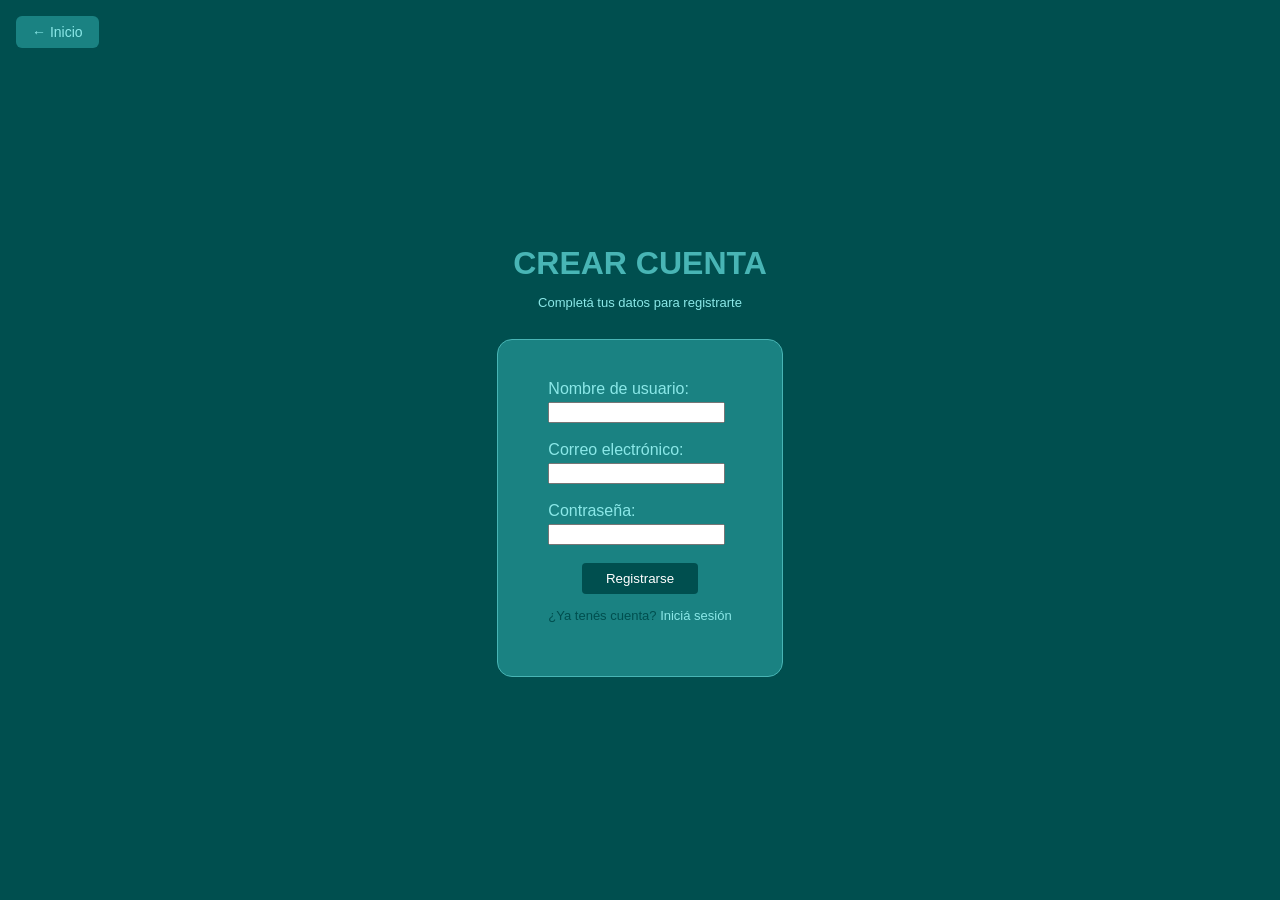
<file: crearCuenta.html>
<!DOCTYPE html>
<html lang="es">
<head>
    <meta charset="UTF-8">
    <meta name="viewport" content="width=device-width, initial-scale=1.0">
    <title>Registro de Usuario</title>
</head>
<body style="
    display: flex;
    flex-direction: column;
    align-items: center;
    justify-content: center;
    min-height: 100vh;
    margin: 0;
    background-color: #004F4F;
    font-family: sans-serif;
">

    <a href="#" style="
        position: fixed;
        top: 16px;
        left: 16px;
        background-color: #1A8282;
        color: #8BE8E8;
        text-decoration: none;
        border: none;
        border-radius: 6px;
        padding: 8px 16px;
        font-size: 14px;
        cursor: pointer;
        display: flex;
        align-items: center;
        gap: 6px;
    ">&#8592; Inicio</a>

    <div style="
        text-align: center;
        margin-bottom: 16px;">
        <h1 style="text-transform: uppercase; color: #48B5B5; margin-bottom: 4px;">Crear cuenta</h1>
        <p style="font-size: 13px; color: #8BE8E8;">Completá tus datos para registrarte</p>
    </div>

    <div style="
        border: 1px solid #48B5B5;
        padding: 40px 50px;
        border-radius: 15px;
        background-color: #1A8282;
    ">

        <form action="#" method="POST">

            <label for="username" style="display: block; color: #8BE8E8; margin-bottom: 4px;">Nombre de usuario:</label>
            <input type="text" id="username" name="username" required><br><br>

            <label for="email" style="display: block; color: #8BE8E8; margin-bottom: 4px;">Correo electrónico:</label>
            <input type="email" id="email" name="email" required><br><br>

            <label for="password" style="display: block; color: #8BE8E8; margin-bottom: 4px;">Contraseña:</label>
            <input type="password" id="password" name="password" required><br><br>

            <div style="
                text-align: center;">
                <button type="submit" style="background-color: #004F4F; color: white; border: none; border-radius: 4px; padding: 8px 24px; cursor: pointer;">Registrarse</button>
            </div>

        </form>

        <p style="text-align: center;
            margin-top: 14px;
            font-size: 13px;">
            <span style="color: #004F4F;">¿Ya tenés cuenta?</span>
            <a href="iniciarSesion.html" style="color: #8BE8E8; text-decoration: none;">Iniciá sesión</a>
        </p>

    </div>

</body>
</html>
</file>
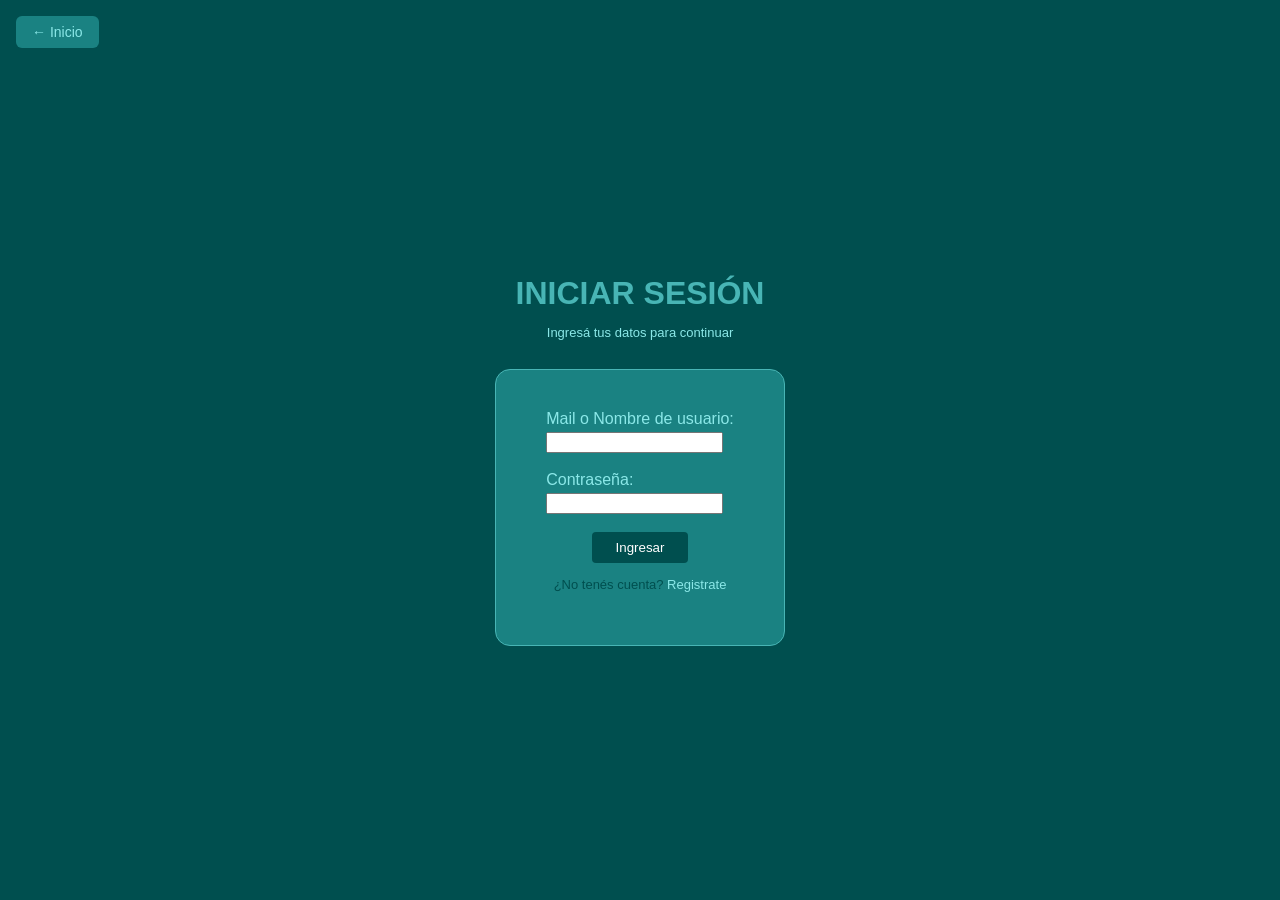
<file: iniciarSesion.html>
<!DOCTYPE html>
<html lang="es">
<head>
    <meta charset="UTF-8">
    <meta name="viewport" content="width=device-width, initial-scale=1.0">
    <title>Inicio de Sesión</title>
</head>
<body style="
    display: flex;
    flex-direction: column;
    align-items: center;
    justify-content: center;
    min-height: 100vh;
    margin: 0;
    background-color: #004F4F;
    font-family: sans-serif;
">

    <a href="#" style="
        position: fixed;
        top: 16px;
        left: 16px;
        background-color: #1A8282;
        color: #8BE8E8;
        text-decoration: none;
        border: none;
        border-radius: 6px;
        padding: 8px 16px;
        font-size: 14px;
        cursor: pointer;
        display: flex;
        align-items: center;
        gap: 6px;
    ">&#8592; Inicio</a>

    <div style="
        text-align: center;
        margin-bottom: 16px;">
        <h1 style="text-transform: uppercase; color: #48B5B5; margin-bottom: 4px;">Iniciar sesión</h1>
        <p style="font-size: 13px; color: #8BE8E8;">Ingresá tus datos para continuar</p>
    </div>

    <div style="
        border: 1px solid #48B5B5;
        padding: 40px 50px;
        border-radius: 15px;
        background-color: #1A8282;
    ">

        <form action="#" method="POST">

            <label for="identifier" style="display: block; color: #8BE8E8; margin-bottom: 4px;">Mail o Nombre de usuario:</label>
            <input type="text" id="identifier" name="identifier" required><br><br>

            <label for="password" style="display: block; color: #8BE8E8; margin-bottom: 4px;">Contraseña:</label>
            <input type="password" id="password" name="password" required><br><br>

            <div style="
                text-align: center;">
                <button type="submit" style="background-color: #004F4F; color: white; border: none; border-radius: 4px; padding: 8px 24px; cursor: pointer;">Ingresar</button>
            </div>

        </form>

        <p style="
            text-align: center;
            margin-top: 14px;
            font-size: 13px;">
            <span style="color: #004F4F;">¿No tenés cuenta?</span>
            <a href="crearCuenta.html" style="color: #8BE8E8; text-decoration: none;">Registrate</a>
        </p>

    </div>

</body>
</html>
</file>
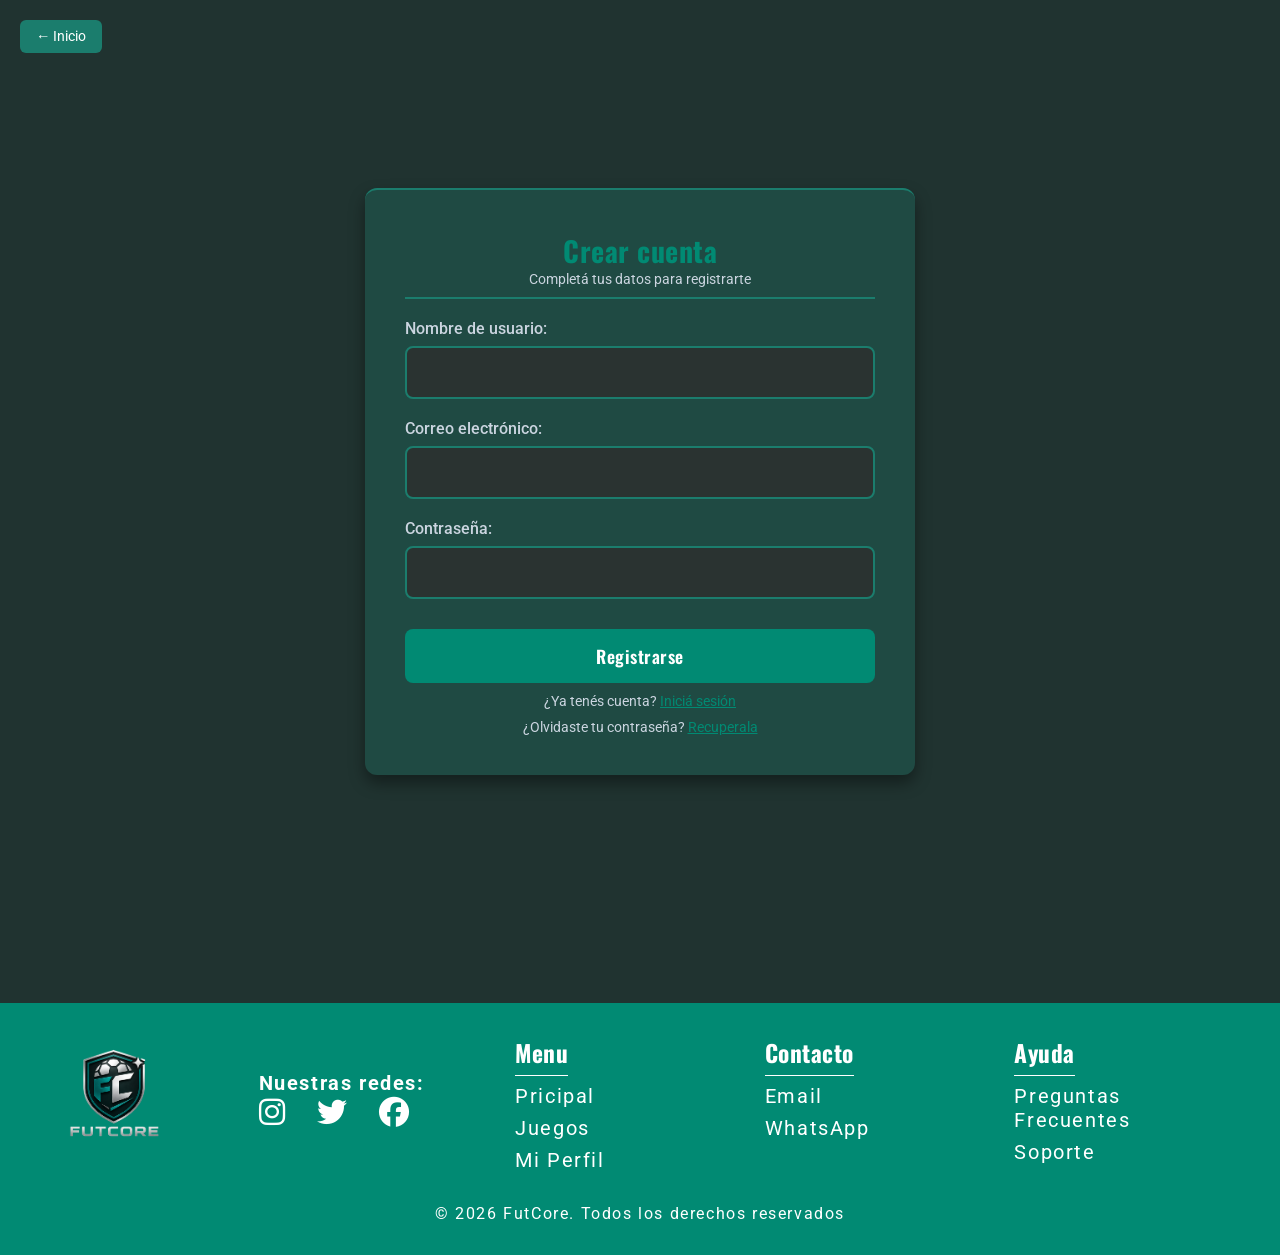
<file: Crear_cuenta/crearCuenta.html>
<!DOCTYPE html>
<html lang="es">

<head>
    <meta charset="UTF-8">
    <meta name="viewport" content="width=device-width, initial-scale=1.0">
    <title>Fut Core - Crear Cuenta</title>
    <link rel="stylesheet" href="../Css/style-perfil.css">
    <link rel="stylesheet" href="../Css/style-login.css">
    <link rel="preconnect" href="https://fonts.googleapis.com">
    <link rel="preconnect" href="https://fonts.gstatic.com" crossorigin>
    <link
        href="https://fonts.googleapis.com/css2?family=Oswald:wght@500;700&family=Roboto:wght@400;500;700&display=swap"
        rel="stylesheet">
    <link rel="stylesheet" href="https://cdnjs.cloudflare.com/ajax/libs/font-awesome/6.5.0/css/all.min.css">
    <link rel="shortcut icon" href="../img/Logo/logo-favicon.png" type="image/x-icon">
</head>

<body class="fondo-principal texto-blanco caja-flexible flex-columna alinear-centro justificar-centro"
    style="min-height: 100vh;">

    <!-- Boton volver -->
    <a href="../index.html" class="enlace-volver">&#8592; Inicio</a>

    <main class="contenedor relleno-20 caja-flexible justificar-centro alinear-centro">

        <div class="fondo-oscuro radio-grande sombra borde-sup-azulado contenedor-formulario">

            <div class="texto-centrado margen-abajo-20 relleno-abajo-10 borde-inf-azulado">
                <h1 class="texto-muy-grande texto-esmeralda">Crear cuenta</h1>
                <p class="texto-secundario texto-chico">Completá tus datos para registrarte</p>
            </div>

            <form action="#" method="POST" class="caja-flexible flex-columna">

                <div>
                    <label for="username" class="label-formulario">Nombre de usuario:</label>
                    <input type="text" id="username" name="username" class="input-formulario" required>
                </div>

                <div>
                    <label for="email" class="label-formulario">Correo electrónico:</label>
                    <input type="email" id="email" name="email" class="input-formulario" required>
                </div>

                <div>
                    <label for="password" class="label-formulario">Contraseña:</label>
                    <input type="password" id="password" name="password" class="input-formulario" required>
                </div>

                <button type="submit" class="boton boton-esmeralda ancho-100 margen-arriba-10">Registrarse</button>

            </form>

            <p class="texto-centrado texto-chico margen-arriba-10">
                <span class="texto-secundario">¿Ya tenés cuenta?</span>
                <a href="../Inicio_sesion/iniciarSesion.html" class="texto-esmeralda">Iniciá sesión</a>
            </p>

            <p class="texto-centrado texto-chico margen-arriba-10">
                <span class="texto-secundario">¿Olvidaste tu contraseña?</span>
                <a href="../Inicio_sesion/recuperar.html" class="texto-esmeralda">Recuperala</a>
            </p>

        </div>

    </main>

    <footer>
        <div class="cotenedor-footer">
            <div class="contenedor-logo">
                <img src="/img/Logo/Logo-Fotter.png" alt="logo-Footer" class="logo-footer">
                <div class="contenedor-redes">
                    <h4>Nuestras redes:</h4>
                    <a href=""><i class="fa-brands fa-instagram"></i></a>
                    <a href=""><i class="fa-brands fa-twitter"></i></a>
                    <a href=""><i class="fa-brands fa-facebook"></i></a>
                </div>
            </div>

            <section class="footer-seccion">
                <h3>Menu</h3>
                <ul>
                    <li><a href="#">Pricipal</a></li>
                    <li><a href="#">Juegos</a></li>
                    <li><a href="/Futbol11/Perfil/perfil.html">Mi Perfil</a></li>
                </ul>
            </section>

            <section class="footer-seccion">
                <h3>Contacto</h3>
                <ul>
                    <li><a href=""> Email</a></li>
                    <li><a href="">WhatsApp</a></li>
                </ul>
            </section>

            <section class="footer-seccion">
                <h3>Ayuda</h3>
                <ul>
                    <li><a href="">Preguntas Frecuentes</a></li>
                    <li><a href="">Soporte</a></li>
                </ul>
            </section>



        </div>


        <p class="footer-copy">© 2026 FutCore. Todos los derechos reservados</p>
    </footer>

</body>

</html>
</file>
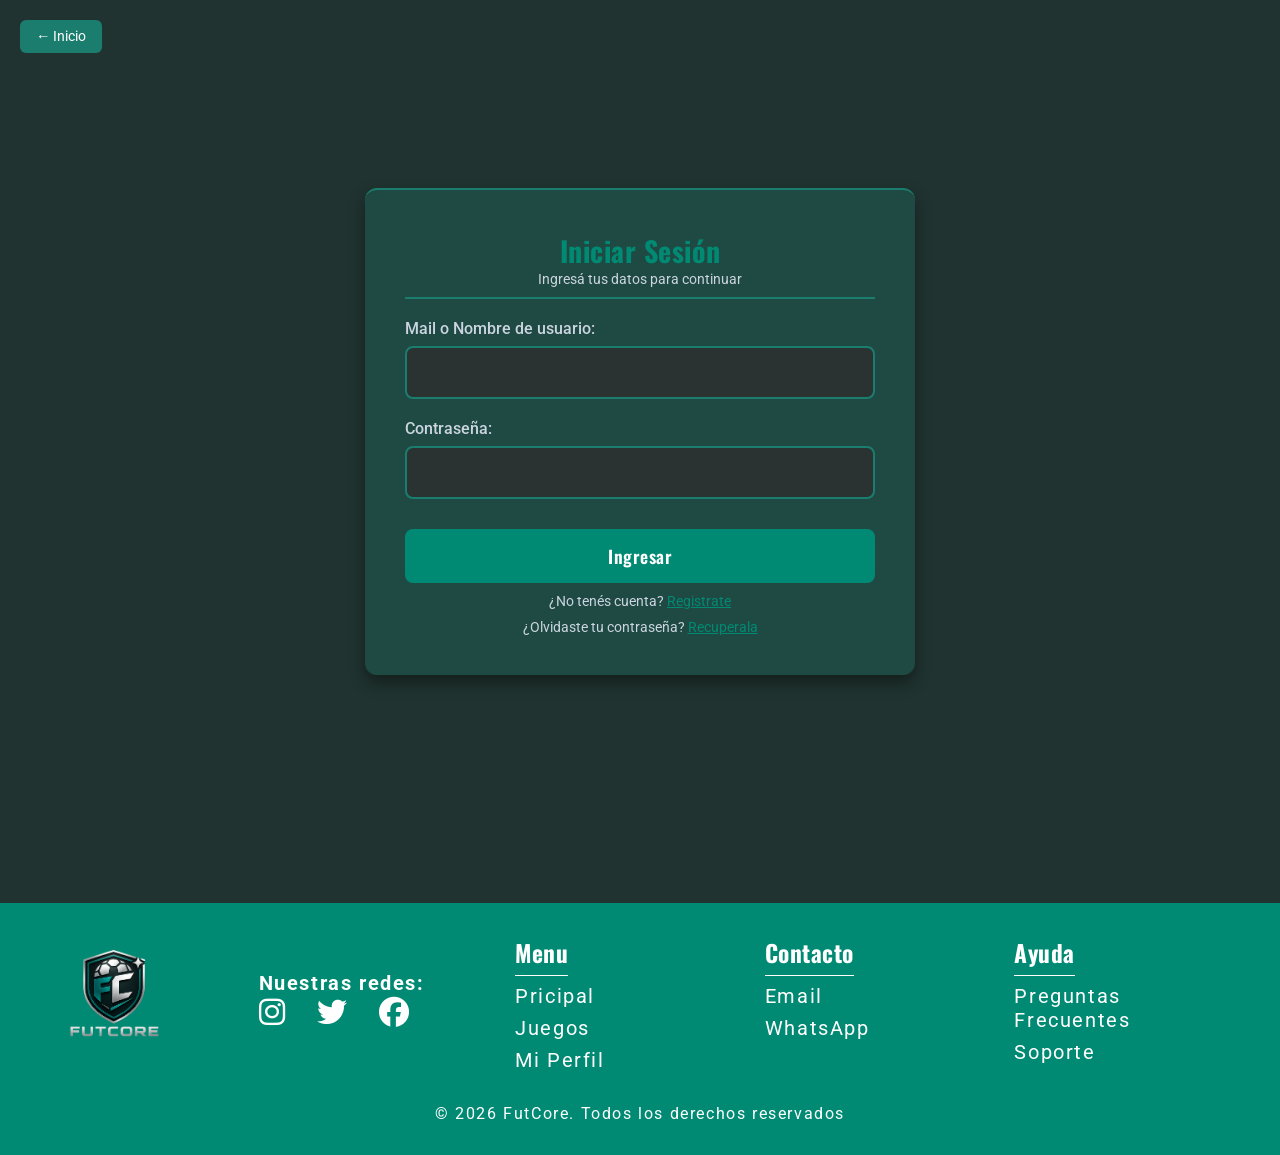
<file: Inicio_sesion/iniciarSesion.html>
<!DOCTYPE html>
<html lang="es">

<head>
    <meta charset="UTF-8">
    <meta name="viewport" content="width=device-width, initial-scale=1.0">
    <title>Fut Core - Iniciar Sesión</title>
    <link rel="stylesheet" href="../Css/style-perfil.css">
    <link rel="stylesheet" href="../Css/style-login.css">
    <link rel="preconnect" href="https://fonts.googleapis.com">
    <link rel="preconnect" href="https://fonts.gstatic.com" crossorigin>
    <link
        href="https://fonts.googleapis.com/css2?family=Oswald:wght@500;700&family=Roboto:wght@400;500;700&display=swap"
        rel="stylesheet">
    <link rel="stylesheet" href="https://cdnjs.cloudflare.com/ajax/libs/font-awesome/6.5.0/css/all.min.css">
    <link rel="shortcut icon" href="../img/Logo/logo-favicon.png" type="image/x-icon">
</head>

<body class="fondo-principal texto-blanco caja-flexible flex-columna alinear-centro justificar-centro"
    style="min-height: 100vh;">

    <!-- Botón Volver -->
    <a href="../index.html" class="enlace-volver">&#8592; Inicio</a>

    <main class="contenedor relleno-20 caja-flexible justificar-centro alinear-centro">

        <div class="fondo-oscuro radio-grande sombra borde-sup-azulado contenedor-formulario">

            <div class="texto-centrado margen-abajo-20 relleno-abajo-10 borde-inf-azulado">
                <h1 class="texto-muy-grande texto-esmeralda">Iniciar Sesión</h1>
                <p class="texto-secundario texto-chico">Ingresá tus datos para continuar</p>
            </div>

            <form action="#" method="POST" class="caja-flexible flex-columna">

                <div>
                    <label for="identifier" class="label-formulario">Mail o Nombre de usuario:</label>
                    <input type="text" id="identifier" name="identifier" class="input-formulario" required>
                </div>

                <div>
                    <label for="password" class="label-formulario">Contraseña:</label>
                    <input type="password" id="password" name="password" class="input-formulario" required>
                </div>

                <button type="submit" class="boton boton-esmeralda ancho-100 margen-arriba-10">Ingresar</button>

            </form>

            <p class="texto-centrado texto-chico margen-arriba-10">
                <span class="texto-secundario">¿No tenés cuenta?</span>
                <a href="../Crear_cuenta/crearCuenta.html" class="texto-esmeralda">Registrate</a>
            </p>

            <p class="texto-centrado texto-chico margen-arriba-10">
                <span class="texto-secundario">¿Olvidaste tu contraseña?</span>
                <a href="recuperar.html" class="texto-esmeralda">Recuperala</a>
            </p>

        </div>

    </main>


    <footer>
        <div class="cotenedor-footer">
            <div class="contenedor-logo">
                <img src="/img/Logo/Logo-Fotter.png" alt="logo-Footer" class="logo-footer">
                <div class="contenedor-redes">
                    <h4>Nuestras redes:</h4>
                    <a href=""><i class="fa-brands fa-instagram"></i></a>
                    <a href=""><i class="fa-brands fa-twitter"></i></a>
                    <a href=""><i class="fa-brands fa-facebook"></i></a>
                </div>
            </div>

            <section class="footer-seccion">
                <h3>Menu</h3>
                <ul>
                    <li><a href="#">Pricipal</a></li>
                    <li><a href="#">Juegos</a></li>
                    <li><a href="/Futbol11/Perfil/perfil.html">Mi Perfil</a></li>
                </ul>
            </section>

            <section class="footer-seccion">
                <h3>Contacto</h3>
                <ul>
                    <li><a href=""> Email</a></li>
                    <li><a href="">WhatsApp</a></li>
                </ul>
            </section>

            <section class="footer-seccion">
                <h3>Ayuda</h3>
                <ul>
                    <li><a href="">Preguntas Frecuentes</a></li>
                    <li><a href="">Soporte</a></li>
                </ul>
            </section>



        </div>


        <p class="footer-copy">© 2026 FutCore. Todos los derechos reservados</p>
    </footer>

</body>

</html>
</file>
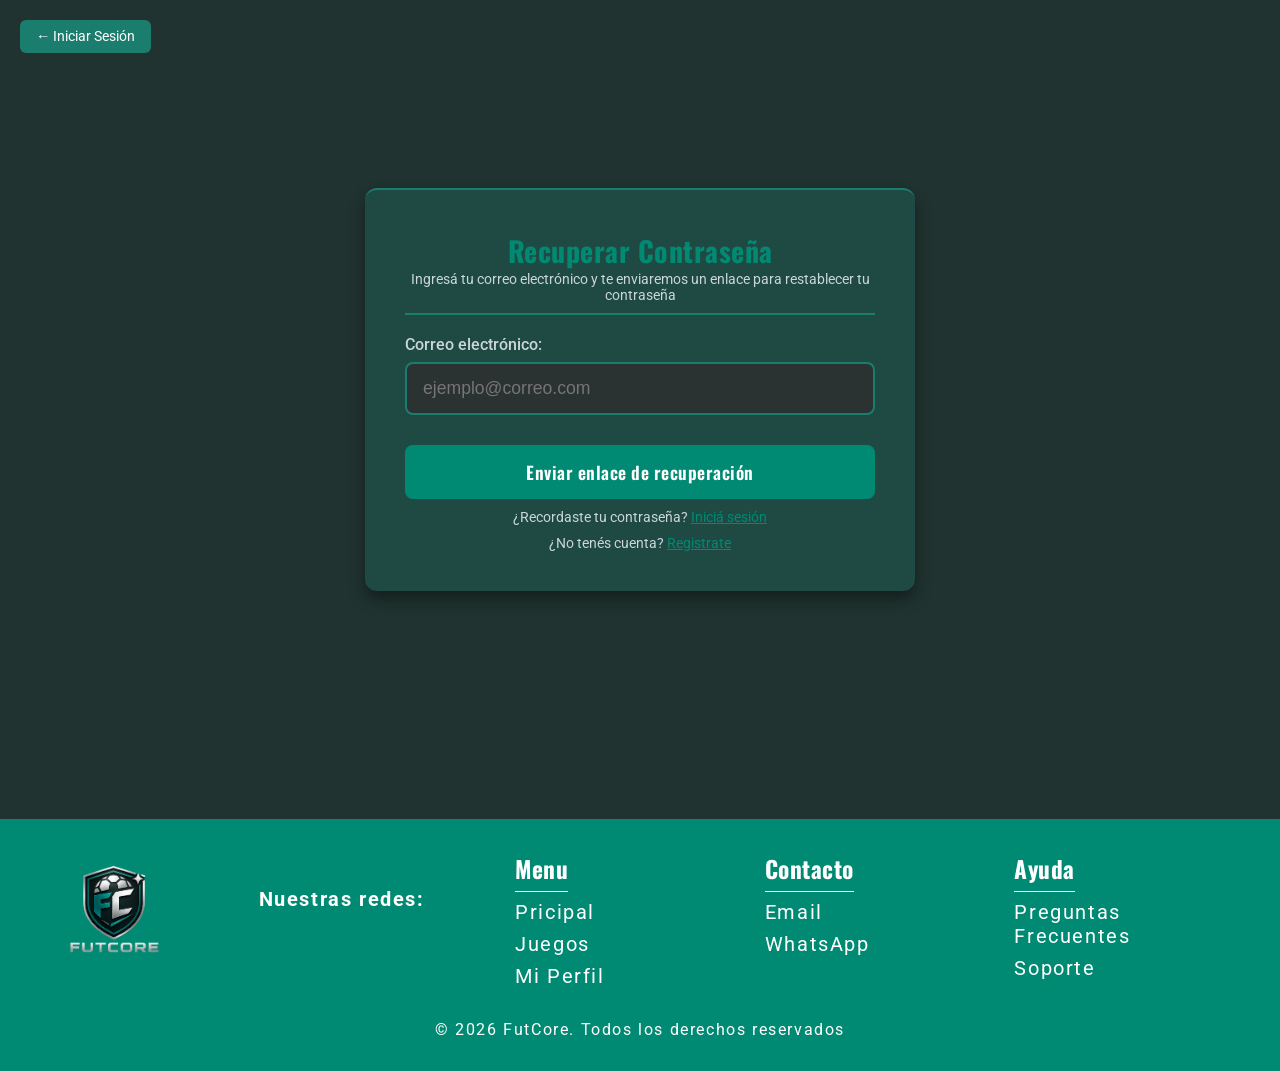
<file: Inicio_sesion/recuperar.html>
<!DOCTYPE html>
<html lang="es">

<head>
    <meta charset="UTF-8">
    <meta name="viewport" content="width=device-width, initial-scale=1.0">
    <title>Fut Core - Recuperar Contraseña</title>
    <link rel="stylesheet" href="../Css/style-perfil.css">
    <link rel="stylesheet" href="../Css/style-login.css">
    <link rel="preconnect" href="https://fonts.googleapis.com">
    <link rel="preconnect" href="https://fonts.gstatic.com" crossorigin>
    <link
        href="https://fonts.googleapis.com/css2?family=Oswald:wght@500;700&family=Roboto:wght@400;500;700&display=swap"
        rel="stylesheet">
    <link rel="shortcut icon" href="../img/Logo/logo-favicon.png" type="image/x-icon">
</head>

<body class="fondo-principal texto-blanco caja-flexible flex-columna alinear-centro justificar-centro"
    style="min-height: 100vh;">

    <!-- Botón Volver -->
    <a href="iniciarSesion.html" class="enlace-volver">&#8592; Iniciar Sesión</a>

    <main class="contenedor relleno-20 caja-flexible justificar-centro alinear-centro">

        <div class="fondo-oscuro radio-grande sombra borde-sup-azulado contenedor-formulario">

            <div class="texto-centrado margen-abajo-20 relleno-abajo-10 borde-inf-azulado">
                <h1 class="texto-muy-grande texto-esmeralda">Recuperar Contraseña</h1>
                <p class="texto-secundario texto-chico">Ingresá tu correo electrónico y te enviaremos un enlace para
                    restablecer tu contraseña</p>
            </div>

            <form action="#" method="POST" class="caja-flexible flex-columna">

                <div>
                    <label for="email" class="label-formulario">Correo electrónico:</label>
                    <input type="email" id="email" name="email" class="input-formulario"
                        placeholder="ejemplo@correo.com" required>
                </div>

                <button type="submit" class="boton boton-esmeralda ancho-100 margen-arriba-10">Enviar enlace de
                    recuperación</button>

            </form>

            <p class="texto-centrado texto-chico margen-arriba-10">
                <span class="texto-secundario">¿Recordaste tu contraseña?</span>
                <a href="iniciarSesion.html" class="texto-esmeralda">Iniciá sesión</a>
            </p>

            <p class="texto-centrado texto-chico margen-arriba-10">
                <span class="texto-secundario">¿No tenés cuenta?</span>
                <a href="../Crear_cuenta/crearCuenta.html" class="texto-esmeralda">Registrate</a>
            </p>

        </div>

    </main>


    <footer>
        <div class="cotenedor-footer">
            <div class="contenedor-logo">
                <img src="/img/Logo/Logo-Fotter.png" alt="logo-Footer" class="logo-footer">
                <div class="contenedor-redes">
                    <h4>Nuestras redes:</h4>
                    <a href=""><i class="fa-brands fa-instagram"></i></a>
                    <a href=""><i class="fa-brands fa-twitter"></i></a>
                    <a href=""><i class="fa-brands fa-facebook"></i></a>
                </div>
            </div>

            <section class="footer-seccion">
                <h3>Menu</h3>
                <ul>
                    <li><a href="#">Pricipal</a></li>
                    <li><a href="#">Juegos</a></li>
                    <li><a href="/Futbol11/Perfil/perfil.html">Mi Perfil</a></li>
                </ul>
            </section>

            <section class="footer-seccion">
                <h3>Contacto</h3>
                <ul>
                    <li><a href=""> Email</a></li>
                    <li><a href="">WhatsApp</a></li>
                </ul>
            </section>

            <section class="footer-seccion">
                <h3>Ayuda</h3>
                <ul>
                    <li><a href="">Preguntas Frecuentes</a></li>
                    <li><a href="">Soporte</a></li>
                </ul>
            </section>



        </div>


        <p class="footer-copy">© 2026 FutCore. Todos los derechos reservados</p>
    </footer>

</body>

</html>
</file>
<file: Css/style-perfil.css>
* {
    padding: 0;
    margin: 0;
    box-sizing: border-box;
}

:root {
    --color-esmeralda: #018a73;
    --color-azulado: #1b7d6d;
    --color-oscuro: #1f4a43;
    --color-principal: #203330;
    --color-gris: #2a3331;
    --color-blanco: #ffffff;
    --color-secundario: #cbd5e0;
}

body {
    font-family: 'Roboto', sans-serif;
    background: #003a3a;
    color: #ffffff;
}


h1,
h2,
h3,
.titulo,
.boton,
nav a {
    font-family: 'Oswald', sans-serif;
    letter-spacing: 0.5px;

}



.header {
    width: 100%;
    height: 10vh;
    background-color: var(--color-azulado);
    border-bottom: 5px solid var(--color-gris);
    display: flex;
    justify-content: space-between;
    align-items: center;
    position: relative;
}


.logo-contenedor {
    width: 10%;
    height: 100%;
}


.logo-header {
    width: 100%;
    height: 100%;
    object-fit: contain;
}
.btn-hamburguesa {
    display: none;
    border: none;
    background: none;
    color: var(--color-blanco);
    font-size: 1.5rem;
    cursor: pointer;
    padding: 0;
    margin: 0;
}

.menu-toggle {
    display: none;
    position: absolute;
}



.nav-header {
    height: 100%;
    width: auto;
    display: flex;
    align-items: center;

}


.nav-header ul {
    width: 100%;
    height: 100%;
    display: flex;
    justify-content: space-between;
    align-items: center;
    list-style: none;
    margin: 0;
    padding: 0 1em;
    gap: 1.5em;
}

.nav-header ul a {
    color: white;
    text-decoration: none;
}

.nav-header a:hover {
    color: var(--color-oscuro);
}








body.fondo-principal {
    background-color: var(--color-principal);
}

/* Colores de Fondo */
.fondo-secundario {
    background-color: var(--color-azulado);
}

.fondo-oscuro {
    background-color: var(--color-oscuro);
}

.fondo-gris {
    background-color: var(--color-gris);
}

/* Colores de Texto */
.texto-esmeralda {
    color: var(--color-esmeralda);
}

.texto-blanco {
    color: var(--color-blanco);
}

.texto-secundario {
    color: var(--color-secundario);
}

/* Tipografía */
.texto-centrado {
    text-align: center;
}

.texto-chico {
    font-size: 0.875rem;
}

.texto-mediano {
    font-size: 1.125rem;
}

.texto-grande {
    font-size: 1.25rem;
}

.texto-muy-grande {
    font-size: 1.75rem;
    font-weight: bold;
}

/* Bordes */
.borde-inf-azulado {
    border-bottom: 2px solid var(--color-azulado);
}

.borde-sup-azulado {
    border-top: 2px solid var(--color-azulado);
}

.borde-gris {
    border: 1px solid rgba(255, 255, 255, 0.1);
}

/* Layout & Contenedores */
.contenedor {
    max-width: 1200px;
    margin: 0 auto;
    width: 100%;
    box-sizing: border-box;
    margin-top: 2.5rem;
    margin-bottom: 5rem;
}

/* Flexbox */
.caja-flexible {
    display: flex;
}

.flex-columna {
    display: flex;
    flex-direction: column;
}

.envolver-flex {
    flex-wrap: wrap;
}

.alinear-centro {
    align-items: center;
}

.estirar {
    align-items: stretch;
}

.crecer-1 {
    flex: 1;
}

/* Grids */
.cuadricula-favoritos {
    display: grid;
}

.cuadricula-favoritos {
    grid-template-columns: repeat(auto-fill, minmax(280px, 1fr));
}

/* Espaciados */
.brecha-10 {
    gap: 10px;
}

.brecha-20 {
    gap: 20px;
}

.margen-auto {
    margin: auto;
}

.margen-sup-auto {
    margin-top: auto;
}

.margen-arriba-10 {
    margin-top: 10px;
}

.margen-abajo-5 {
    margin-bottom: 5px;
}

.margen-abajo-10 {
    margin-bottom: 10px;
}

.margen-abajo-15 {
    margin-bottom: 15px;
}

.margen-abajo-20 {
    margin-bottom: 20px;
}

.relleno-15 {
    padding: 15px;
    box-sizing: border-box;
    margin-top: 1rem;
}

.relleno-20 {
    padding: 20px;
    box-sizing: border-box;
}

.relleno-vertical-20 {
    padding-top: 20px;
    padding-bottom: 20px;
    box-sizing: border-box;
}

.relleno-horizontal-10 {
    padding-left: 10px;
    padding-right: 10px;
    box-sizing: border-box;
}

.relleno-arriba-20 {
    padding-top: 20px;
}

.relleno-abajo-5 {
    padding-bottom: 5px;
}

.relleno-abajo-10 {
    padding-bottom: 10px;
}

.relleno-abajo-20 {
    padding-bottom: 20px;
}

/* Dimensionamiento */
.ancho-100 {
    width: 100%;
}

.alto-100 {
    height: 100%;
}

.alto-150 {
    height: 150px;
}

.ancho-minimo-300 {
    min-width: 300px;
}

/* Extras UI */
.radio-mediano {
    border-radius: 8px;
}

.radio-grande {
    border-radius: 12px;
}

.sombra {
    box-shadow: 0 8px 16px rgba(0, 0, 0, 0.4);
}

.ocultar-excedente {
    overflow: hidden;
}

/* Componentes */
.imagen-cubrir img {
    object-fit: cover;
}

.boton {
    padding: 10px 15px;
    border: none;
    border-radius: 4px;
    cursor: pointer;
    font-weight: 600;
    transition: background 0.3s ease;
    box-sizing: border-box;
}

.boton-esmeralda {
    background-color: var(--color-esmeralda);
    color: var(--color-blanco);
}

.boton-esmeralda:hover {
    background-color: var(--color-azulado);
}

.escala-hover {
    transition: transform 0.3s ease, border-color 0.3s ease;
}

.escala-hover:hover {
    transform: translateY(-5px);
    border-color: var(--color-esmeralda);
}



footer {
    width: 100%;
    height: auto;
    background: var(--color-esmeralda);
    padding: 2rem 3rem;
    font-size: 1.25rem;
    letter-spacing: 0.1rem;
}


.cotenedor-footer {
    display: grid;
    grid-template-columns: 2fr 1fr 1fr 1fr;
    gap: 2rem;
    align-items: start;
}



.contenedor-logo {
    width: 100%;
    height: auto;
    display: flex;
    flex-direction: row;
    justify-content: flex-start;
    align-items: center;
    gap: 5rem;
}



.logo-footer {
    width: 30%;
    height: 100%;
    object-fit: contain;
}


.contenedor-redes a {
    color: white;
    font-size: 1.5em;
    margin-right: 0.8em;
    transition: color 0.3s;
}

.footer-seccion  {
    display: flex;
    flex-direction: column;
    flex-wrap: wrap;
    align-items: flex-start;
    width: 100%;
    height: 100%;
}


.footer-seccion h3 {
    border-bottom: 1px solid var(--color-blanco); 
    margin-bottom: 0.5rem; 
    padding-bottom: 0.3rem; 
    
}


.footer-seccion ul{
    display: flex;
    flex-direction: column;
    gap: 0.5rem;
    padding: 0;
    list-style: none;
}


.footer-seccion a {
    text-decoration: none;
    color: var(--color-blanco);
    
}

.footer-seccion a:hover, .contenedor-redes a:hover{
    color: var(--color-oscuro);
}

.footer-copy {
    text-align: center;
    margin-top: 2rem;
    color: white;
    font-size: 0.8em;
}



@media (max-width: 64em) {
    
     .logo-contenedor {
        width: 15%;
    }

    .cotenedor-footer {
        grid-template-columns: 1fr 1fr;
        gap: 2em;
    }

    .contenedor-logo {
        grid-column: 1 / span 2;
        gap: 2em;
    }



}

@media  (max-width: 40em) {

    .logo-contenedor {
        width: 20%;
    }

    .btn-hamburguesa {
        display: block;
        padding: 0 1em;
    }

    .nav-header {
        display: none;
        width: 100%;
        position: absolute;
        top: 10vh;
        left: 0;
        background: var(--color-azulado);
        padding: 1em;
        z-index: 99;
        height: auto;
    }

    .menu-toggle:checked~.nav-header {
        display: flex;
        flex-direction: column;
    }

    .nav-header ul {
        flex-direction: column;
        align-items: flex-start;
        gap: 1em;
        height: auto;
        padding: 0;
    }
    

   .cotenedor-footer {
        grid-template-columns: 1fr;
        gap: 1.5em;
        margin: 1rem;
    }

    .contenedor-logo {
        flex-direction: column;
        align-items: center;
        gap: 1em;
    }

    .logo-footer {
        width: 50%;
    }

    footer {
        font-size: 1em;
        padding: 5% 5%;
    }

    .footer-copy {
        font-size: 0.7em;
        margin-top: 1.5em;
    }

}
</file>
<file: Css/style-login.css>
* {
    margin: 0;
    padding: 0;
    box-sizing: border-box;
}


.contenedor-formulario {
    max-width: 550px;
    width: 100%;
    padding: 40px;
    box-sizing: border-box;
    animation: aparecer-formulario 0.6s cubic-bezier(0.16, 1, 0.3, 1) forwards;
    margin: 8rem;
}

@keyframes aparecer-formulario {
    0% {
        opacity: 0;
        transform: translateY(30px);
    }

    100% {
        opacity: 1;
        transform: translateY(0);
    }


}


footer {
    width: 100%;
    height: auto;
    background: var(--color-esmeralda);
    padding: 2rem 3rem;
    font-size: 1.25rem;
    letter-spacing: 0.1rem;
}


.cotenedor-footer {
    display: grid;
    grid-template-columns: 2fr 1fr 1fr 1fr;
    gap: 2rem;
    align-items: start;
}



.contenedor-logo {
    width: 100%;
    height: auto;
    display: flex;
    flex-direction: row;
    justify-content: flex-start;
    align-items: center;
    gap: 5rem;
}



.logo-footer {
    width: 30%;
    height: 100%;
    object-fit: contain;
}


.contenedor-redes a {
    color: white;
    font-size: 1.5em;
    margin-right: 0.8em;
    transition: color 0.3s;
}

.footer-seccion  {
    display: flex;
    flex-direction: column;
    flex-wrap: wrap;
    align-items: flex-start;
    width: 100%;
    height: 100%;
}


.footer-seccion h3 {
    border-bottom: 1px solid var(--color-blanco); 
    margin-bottom: 0.5rem; 
    padding-bottom: 0.3rem; 
    
}


.footer-seccion ul{
    display: flex;
    flex-direction: column;
    gap: 0.5rem;
    padding: 0;
    list-style: none;
}


.footer-seccion a {
    text-decoration: none;
    color: var(--color-blanco);
    
}

.footer-seccion a:hover, .contenedor-redes a:hover{
    color: var(--color-oscuro);
}

.footer-copy {
    text-align: center;
    margin-top: 2rem;
    color: white;
    font-size: 0.8em;
}



.input-formulario {
    width: 100%;
    padding: 14px 16px;
    margin-top: 8px;
    margin-bottom: 20px;
    border: 2px solid var(--color-azulado);
    border-radius: 8px;
    background-color: var(--color-gris);
    color: var(--color-blanco);
    font-size: 1.1rem;
    box-sizing: border-box;
    transition: border-color 0.3s ease, box-shadow 0.3s ease, background-color 0.3s ease, transform 0.2s ease;
}

.input-formulario:focus {
    outline: none;
    border-color: var(--color-esmeralda);
    background-color: var(--color-principal);
    box-shadow: 0 0 8px rgba(1, 138, 115, 0.6);
    transform: translateY(-2px);
}

.label-formulario {
    display: block;
    color: var(--color-secundario);
    font-size: 1rem;
    font-weight: 500;
}

.boton.boton-esmeralda {
    padding: 14px 20px;
    font-size: 1.1rem;
    border-radius: 8px;
    transition: background-color 0.3s ease, transform 0.2s ease, box-shadow 0.3s ease;
}

.boton.boton-esmeralda:hover {
    transform: translateY(-3px);
    box-shadow: 0 5px 15px rgba(1, 138, 115, 0.4);
}

.boton.boton-esmeralda:active {
    transform: translateY(1px);
    box-shadow: 0 2px 5px rgba(1, 138, 115, 0.4);
}

.justificar-centro {
    justify-content: center;
}

.enlace-volver {
    position: fixed;
    top: 20px;
    left: 20px;
    background-color: var(--color-azulado);
    color: var(--color-blanco);
    text-decoration: none;
    padding: 8px 16px;
    border-radius: 6px;
    font-size: 0.9rem;
    display: flex;
    align-items: center;
    gap: 6px;
    transition: background 0.3s ease;
}

.enlace-volver:hover {
    background-color: var(--color-gris);
    color: var(--color-blanco);
}




@media (max-width: 64em) {
    
    .cotenedor-footer {
        grid-template-columns: 1fr 1fr;
        gap: 2em;
        margin: 1rem;
    }

    .contenedor-logo {
        grid-column: 1 / span 2;
        gap: 2em;
    }



}

@media  (max-width: 40em) {


    .cotenedor-footer {
        grid-template-columns: 1fr;
        gap: 1.5em;
        margin: 1rem;
    }

    .contenedor-logo {
        flex-direction: column;
        align-items: center;
        gap: 1em;
    }

    .logo-footer {
        width: 50%;
    }

    footer {
        font-size: 1em;
        padding: 5% 5%;
    }

    .footer-copy {
        font-size: 0.7em;
        margin-top: 1.5em;
    }


}
</file>
